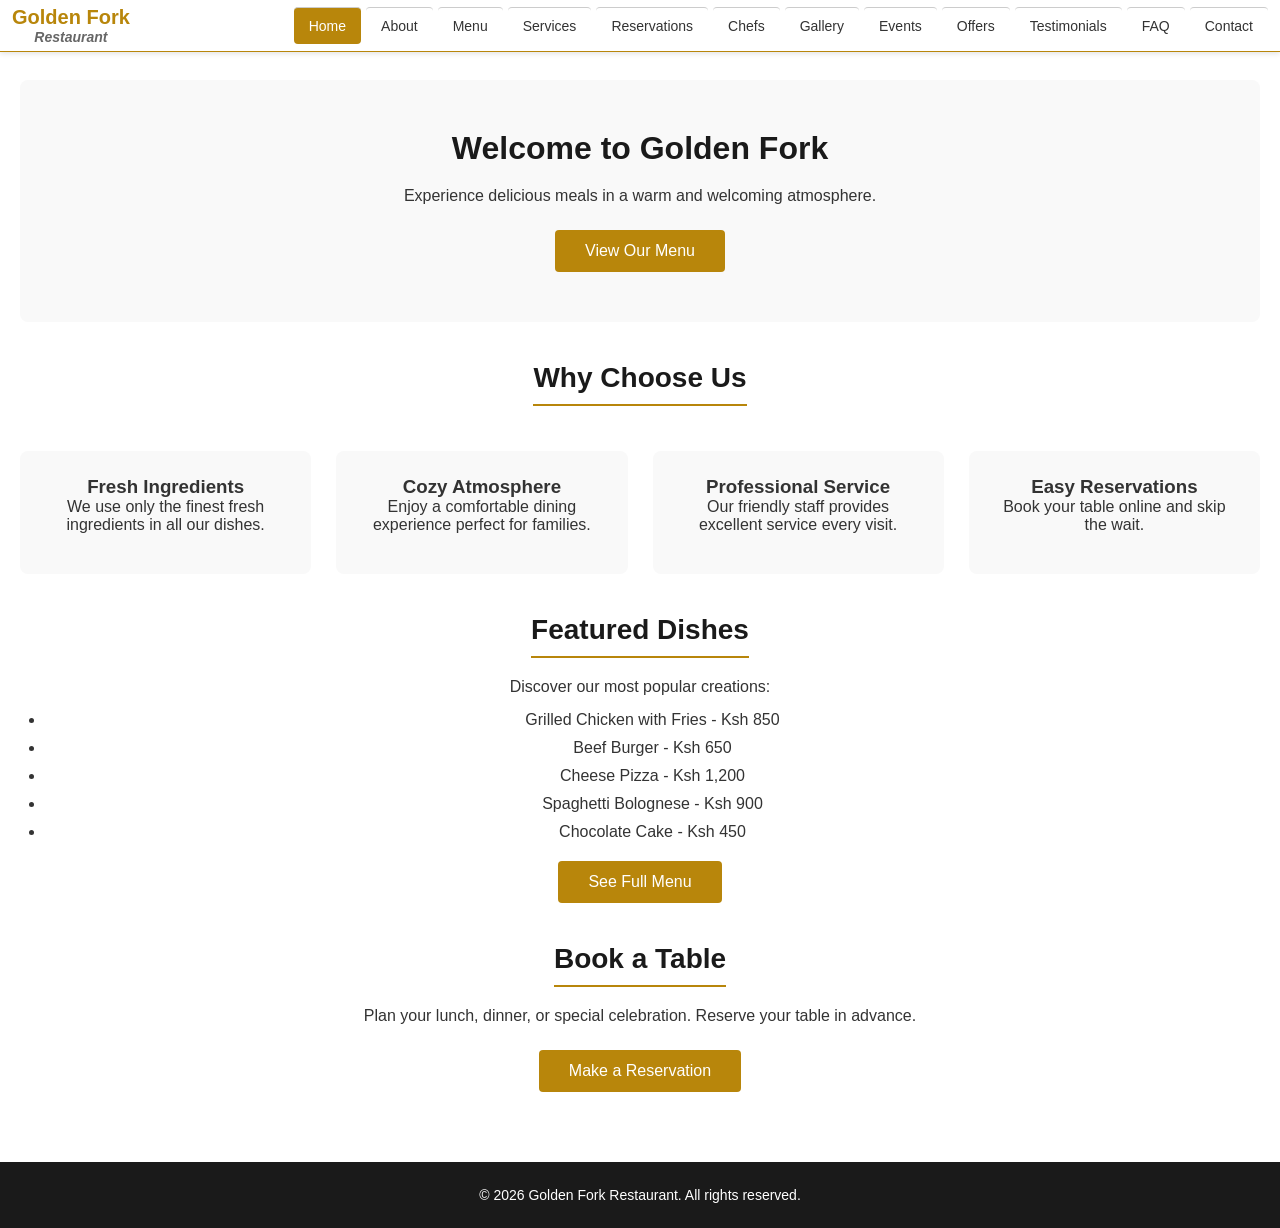
<file: index.html>
<!DOCTYPE html>
<html lang="en">
<head>
    <meta charset="UTF-8">
    <meta name="viewport" content="width=device-width, initial-scale=1.0">
    <link rel="stylesheet" href="css/style.css">
    <title>Golden Fork Restaurant | Home</title>
</head>
<body>
    <!-- Navigation -->
    <nav>
        <div class="nav-container">
            <div class="logo">
                Golden Fork
                <span>Restaurant</span>
            </div>
            <div class="menu-toggle" onclick="toggleMenu()">
                <span></span>
                <span></span>
                <span></span>
            </div>
            <ul class="nav-menu">
                <li><a href="index.html" class="active">Home</a></li>
                <li><a href="about.html">About</a></li>
                <li><a href="menu.html">Menu</a></li>
                <li><a href="services.html">Services</a></li>
                <li><a href="reservations.html">Reservations</a></li>
                <li><a href="chefs.html">Chefs</a></li>
                <li><a href="gallery.html">Gallery</a></li>
                <li><a href="events.html">Events</a></li>
                <li><a href="offers.html">Offers</a></li>
                <li><a href="testimonials.html">Testimonials</a></li>
                <li><a href="faq.html">FAQ</a></li>
                <li><a href="contact.html">Contact</a></li>
            </ul>
        </div>
    </nav>

    <main>
        <!-- Hero Section -->
        <section class="hero">
            <h2>Welcome to Golden Fork</h2>
            <p>Experience delicious meals in a warm and welcoming atmosphere.</p>
            <a href="menu.html" class="cta-button">View Our Menu</a>
        </section>

        <!-- Highlights Section -->
        <section>
            <h2>Why Choose Us</h2>
            <div class="highlights-grid">
                <div class="highlight-card">
                    <h3>Fresh Ingredients</h3>
                    <p>We use only the finest fresh ingredients in all our dishes.</p>
                </div>
                <div class="highlight-card">
                    <h3>Cozy Atmosphere</h3>
                    <p>Enjoy a comfortable dining experience perfect for families.</p>
                </div>
                <div class="highlight-card">
                    <h3>Professional Service</h3>
                    <p>Our friendly staff provides excellent service every visit.</p>
                </div>
                <div class="highlight-card">
                    <h3>Easy Reservations</h3>
                    <p>Book your table online and skip the wait.</p>
                </div>
            </div>
        </section>

        <!-- Featured Dishes -->
        <section>
            <h2>Featured Dishes</h2>
            <p>Discover our most popular creations:</p>
            <ul>
                <li>Grilled Chicken with Fries - Ksh 850</li>
                <li>Beef Burger - Ksh 650</li>
                <li>Cheese Pizza - Ksh 1,200</li>
                <li>Spaghetti Bolognese - Ksh 900</li>
                <li>Chocolate Cake - Ksh 450</li>
            </ul>
            <a href="menu.html" class="cta-button">See Full Menu</a>
        </section>

        <!-- Reservations CTA -->
        <section>
            <h2>Book a Table</h2>
            <p>Plan your lunch, dinner, or special celebration. Reserve your table in advance.</p>
            <a href="reservations.html" class="cta-button">Make a Reservation</a>
        </section>
    </main>

    <footer>
        <p>&copy; 2026 Golden Fork Restaurant. All rights reserved.</p>
    </footer>

    <script>
        function toggleMenu() {
            document.querySelector('.nav-menu').classList.toggle('active');
        }
    </script>
</body>
</html>
</file>
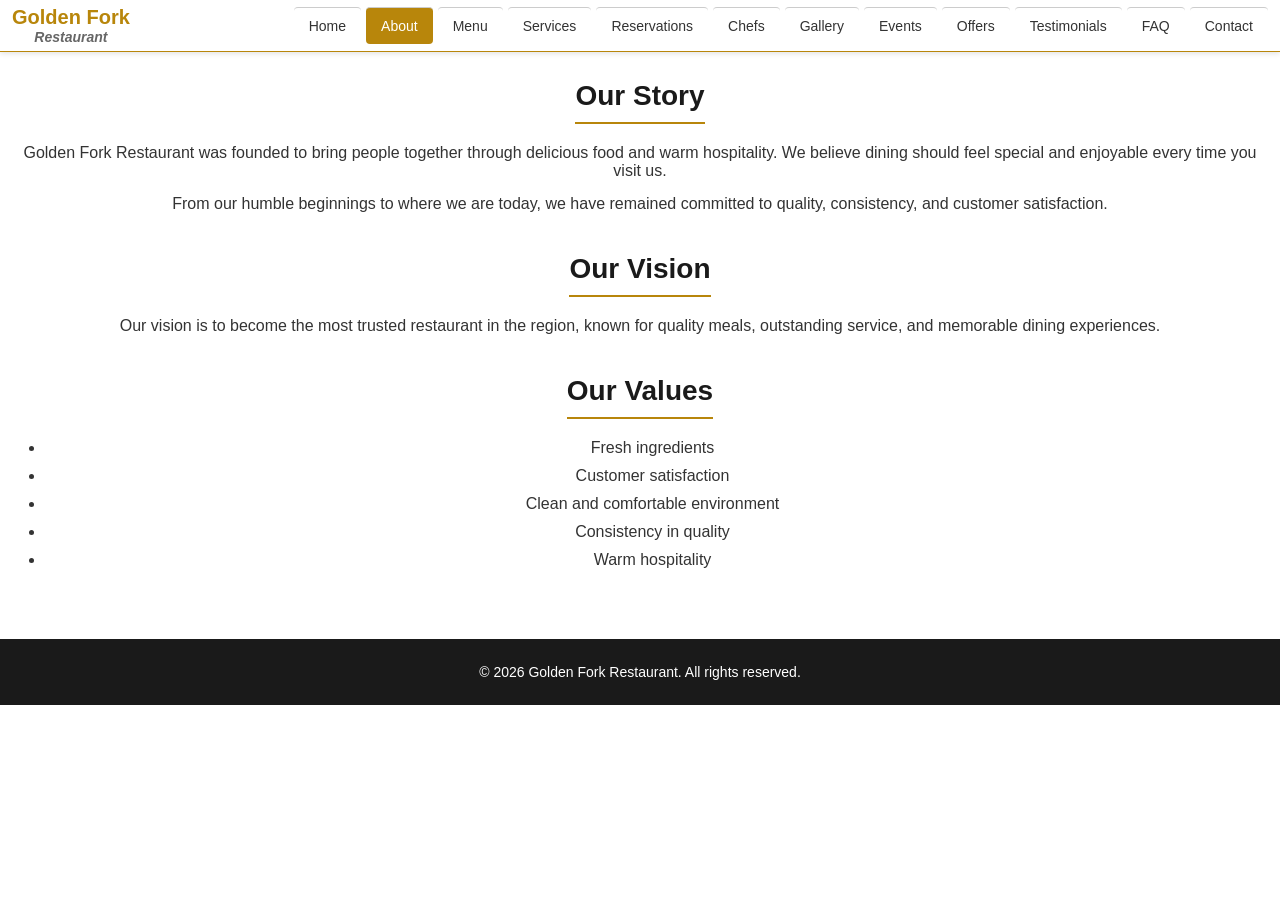
<file: about.html>
<!DOCTYPE html>
<html lang="en">
<head>
    <meta charset="UTF-8">
    <meta name="viewport" content="width=device-width, initial-scale=1.0">
    <link rel="stylesheet" href="css/style.css">
    <title>Golden Fork Restaurant | About</title>
</head>
<body>
    <!-- Navigation -->
    <nav>
        <div class="nav-container">
            <div class="logo">
                Golden Fork
                <span>Restaurant</span>
            </div>
            <div class="menu-toggle" onclick="toggleMenu()">
                <span></span>
                <span></span>
                <span></span>
            </div>
            <ul class="nav-menu">
                <li><a href="index.html">Home</a></li>
                <li><a href="about.html" class="active">About</a></li>
                <li><a href="menu.html">Menu</a></li>
                <li><a href="services.html">Services</a></li>
                <li><a href="reservations.html">Reservations</a></li>
                <li><a href="chefs.html">Chefs</a></li>
                <li><a href="gallery.html">Gallery</a></li>
                <li><a href="events.html">Events</a></li>
                <li><a href="offers.html">Offers</a></li>
                <li><a href="testimonials.html">Testimonials</a></li>
                <li><a href="faq.html">FAQ</a></li>
                <li><a href="contact.html">Contact</a></li>
            </ul>
        </div>
    </nav>

    <main>
        <section>
            <h2>Our Story</h2>
            <p>Golden Fork Restaurant was founded to bring people together through delicious food and warm hospitality. We believe dining should feel special and enjoyable every time you visit us.</p>
            <p>From our humble beginnings to where we are today, we have remained committed to quality, consistency, and customer satisfaction.</p>
        </section>

        <section>
            <h2>Our Vision</h2>
            <p>Our vision is to become the most trusted restaurant in the region, known for quality meals, outstanding service, and memorable dining experiences.</p>
        </section>

        <section>
            <h2>Our Values</h2>
            <ul>
                <li>Fresh ingredients</li>
                <li>Customer satisfaction</li>
                <li>Clean and comfortable environment</li>
                <li>Consistency in quality</li>
                <li>Warm hospitality</li>
            </ul>
        </section>
    </main>

    <footer>
        <p>&copy; 2026 Golden Fork Restaurant. All rights reserved.</p>
    </footer>

    <script>
        function toggleMenu() {
            document.querySelector('.nav-menu').classList.toggle('active');
        }
    </script>
</body>
</html>
</file>
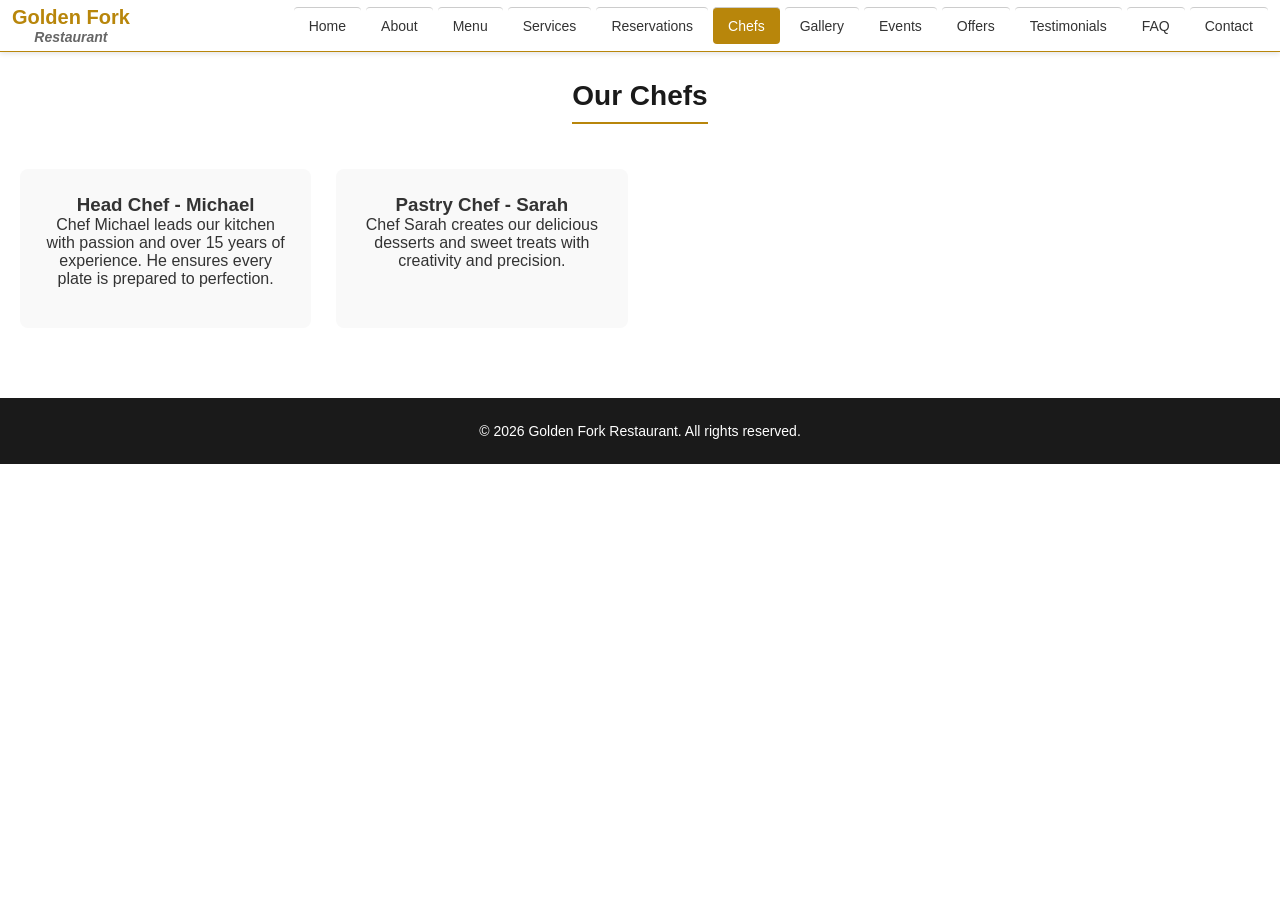
<file: chefs.html>
<!DOCTYPE html>
<html lang="en">
<head>
    <meta charset="UTF-8">
    <meta name="viewport" content="width=device-width, initial-scale=1.0">
    <link rel="stylesheet" href="css/style.css">
    <title>Golden Fork Restaurant | Chefs</title>
</head>
<body>
    <!-- Navigation -->
    <nav>
        <div class="nav-container">
            <div class="logo">
                Golden Fork
                <span>Restaurant</span>
            </div>
            <div class="menu-toggle" onclick="toggleMenu()">
                <span></span>
                <span></span>
                <span></span>
            </div>
            <ul class="nav-menu">
                <li><a href="index.html">Home</a></li>
                <li><a href="about.html">About</a></li>
                <li><a href="menu.html">Menu</a></li>
                <li><a href="services.html">Services</a></li>
                <li><a href="reservations.html">Reservations</a></li>
                <li><a href="chefs.html" class="active">Chefs</a></li>
                <li><a href="gallery.html">Gallery</a></li>
                <li><a href="events.html">Events</a></li>
                <li><a href="offers.html">Offers</a></li>
                <li><a href="testimonials.html">Testimonials</a></li>
                <li><a href="faq.html">FAQ</a></li>
                <li><a href="contact.html">Contact</a></li>
            </ul>
        </div>
    </nav>

    <main>
        <section>
            <h2>Our Chefs</h2>
            <div class="chef-grid">
                <div class="chef-card">
                    <h3>Head Chef - Michael</h3>
                    <p>Chef Michael leads our kitchen with passion and over 15 years of experience. He ensures every plate is prepared to perfection.</p>
                </div>
                <div class="chef-card">
                    <h3>Pastry Chef - Sarah</h3>
                    <p>Chef Sarah creates our delicious desserts and sweet treats with creativity and precision.</p>
                </div>
            </div>
        </section>
    </main>

    <footer>
        <p>&copy; 2026 Golden Fork Restaurant. All rights reserved.</p>
    </footer>

    <script>
        function toggleMenu() {
            document.querySelector('.nav-menu').classList.toggle('active');
        }
    </script>
</body>
</html>
</file>
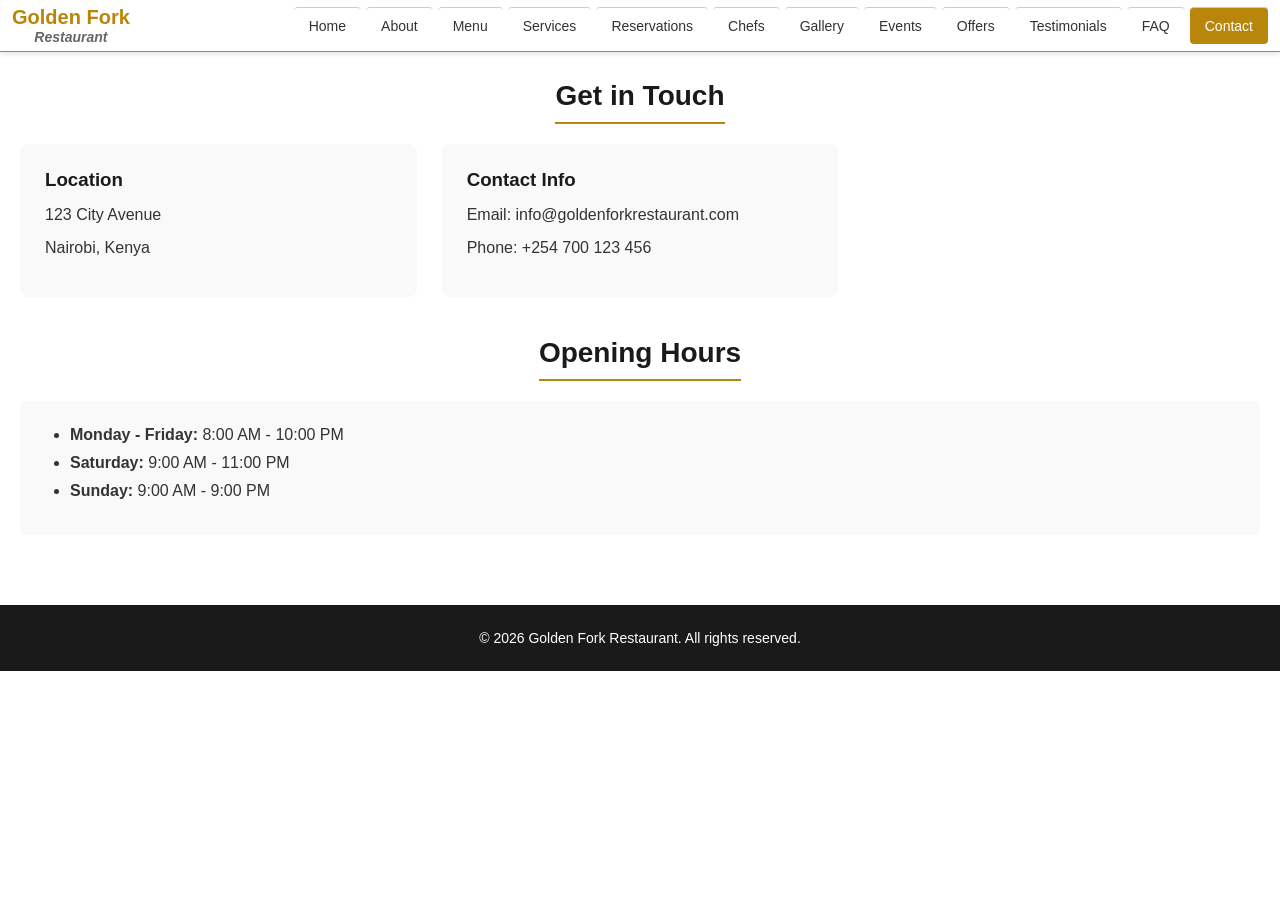
<file: contact.html>
<!DOCTYPE html>
<html lang="en">
<head>
    <meta charset="UTF-8">
    <meta name="viewport" content="width=device-width, initial-scale=1.0">
    <link rel="stylesheet" href="css/style.css">
    <title>Golden Fork Restaurant | Contact</title>
</head>
<body>
    <!-- Navigation -->
    <nav>
        <div class="nav-container">
            <div class="logo">
                Golden Fork
                <span>Restaurant</span>
            </div>
            <div class="menu-toggle" onclick="toggleMenu()">
                <span></span>
                <span></span>
                <span></span>
            </div>
            <ul class="nav-menu">
                <li><a href="index.html">Home</a></li>
                <li><a href="about.html">About</a></li>
                <li><a href="menu.html">Menu</a></li>
                <li><a href="services.html">Services</a></li>
                <li><a href="reservations.html">Reservations</a></li>
                <li><a href="chefs.html">Chefs</a></li>
                <li><a href="gallery.html">Gallery</a></li>
                <li><a href="events.html">Events</a></li>
                <li><a href="offers.html">Offers</a></li>
                <li><a href="testimonials.html">Testimonials</a></li>
                <li><a href="faq.html">FAQ</a></li>
                <li><a href="contact.html" class="active">Contact</a></li>
            </ul>
        </div>
    </nav>

    <main>
        <section>
            <h2>Get in Touch</h2>
            <div class="contact-grid">
                <div class="contact-card">
                    <h3>Location</h3>
                    <p>123 City Avenue</p>
                    <p>Nairobi, Kenya</p>
                </div>
                <div class="contact-card">
                    <h3>Contact Info</h3>
                    <p>Email: info@goldenforkrestaurant.com</p>
                    <p>Phone: +254 700 123 456</p>
                </div>
            </div>
        </section>

        <section>
            <h2>Opening Hours</h2>
            <div class="contact-card">
                <ul>
                    <li><strong>Monday - Friday:</strong> 8:00 AM - 10:00 PM</li>
                    <li><strong>Saturday:</strong> 9:00 AM - 11:00 PM</li>
                    <li><strong>Sunday:</strong> 9:00 AM - 9:00 PM</li>
                </ul>
            </div>
        </section>
    </main>

    <footer>
        <p>&copy; 2026 Golden Fork Restaurant. All rights reserved.</p>
    </footer>

    <script>
        function toggleMenu() {
            document.querySelector('.nav-menu').classList.toggle('active');
        }
    </script>
</body>
</html>
</file>
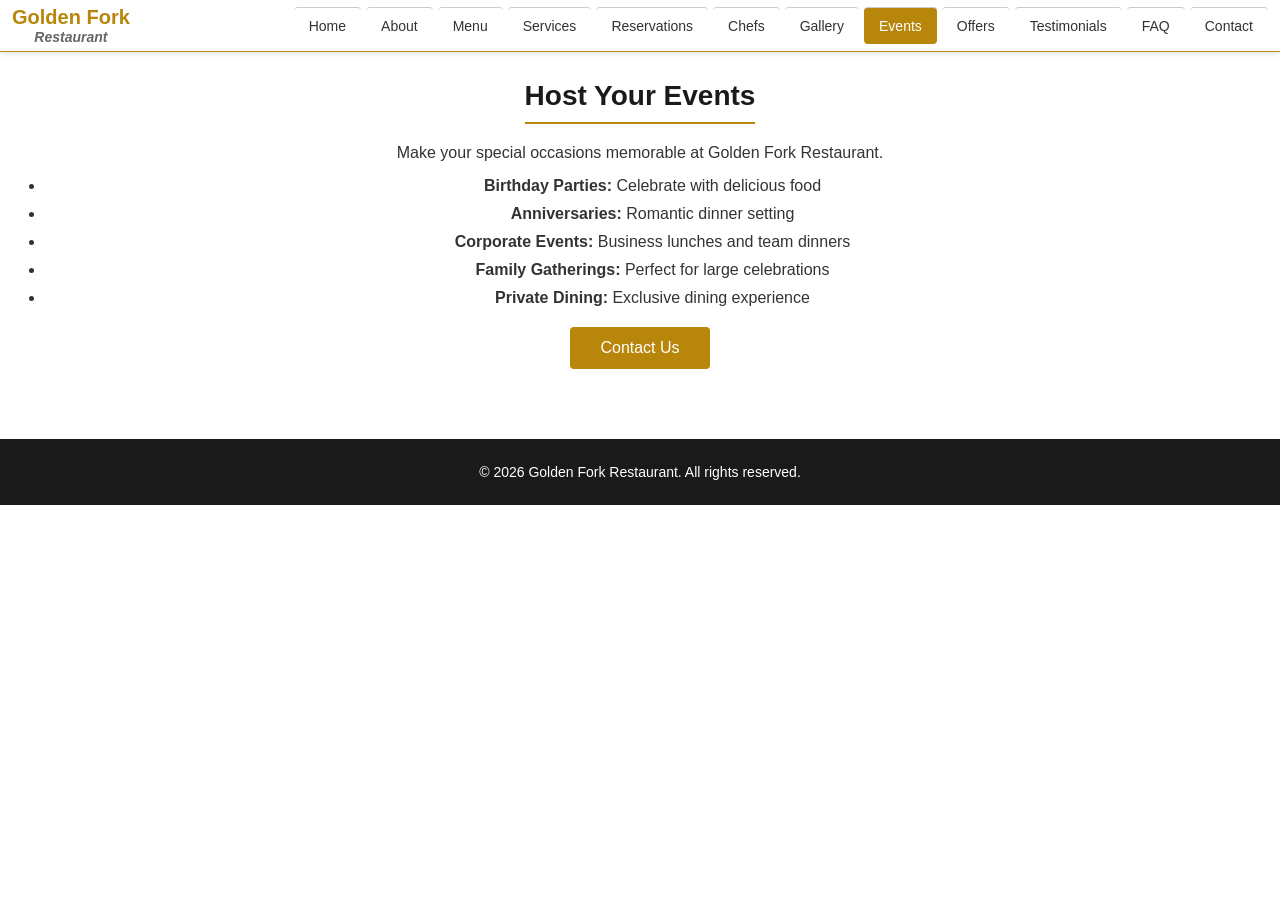
<file: events.html>
<!DOCTYPE html>
<html lang="en">
<head>
    <meta charset="UTF-8">
    <meta name="viewport" content="width=device-width, initial-scale=1.0">
    <link rel="stylesheet" href="css/style.css">
    <title>Golden Fork Restaurant | Events</title>
</head>
<body>
    <!-- Navigation -->
    <nav>
        <div class="nav-container">
            <div class="logo">
                Golden Fork
                <span>Restaurant</span>
            </div>
            <div class="menu-toggle" onclick="toggleMenu()">
                <span></span>
                <span></span>
                <span></span>
            </div>
            <ul class="nav-menu">
                <li><a href="index.html">Home</a></li>
                <li><a href="about.html">About</a></li>
                <li><a href="menu.html">Menu</a></li>
                <li><a href="services.html">Services</a></li>
                <li><a href="reservations.html">Reservations</a></li>
                <li><a href="chefs.html">Chefs</a></li>
                <li><a href="gallery.html">Gallery</a></li>
                <li><a href="events.html" class="active">Events</a></li>
                <li><a href="offers.html">Offers</a></li>
                <li><a href="testimonials.html">Testimonials</a></li>
                <li><a href="faq.html">FAQ</a></li>
                <li><a href="contact.html">Contact</a></li>
            </ul>
        </div>
    </nav>

    <main>
        <section>
            <h2>Host Your Events</h2>
            <p>Make your special occasions memorable at Golden Fork Restaurant.</p>
            <ul>
                <li><strong>Birthday Parties:</strong> Celebrate with delicious food</li>
                <li><strong>Anniversaries:</strong> Romantic dinner setting</li>
                <li><strong>Corporate Events:</strong> Business lunches and team dinners</li>
                <li><strong>Family Gatherings:</strong> Perfect for large celebrations</li>
                <li><strong>Private Dining:</strong> Exclusive dining experience</li>
            </ul>
            <a href="contact.html" class="cta-button">Contact Us</a>
        </section>
    </main>

    <footer>
        <p>&copy; 2026 Golden Fork Restaurant. All rights reserved.</p>
    </footer>

    <script>
        function toggleMenu() {
            document.querySelector('.nav-menu').classList.toggle('active');
        }
    </script>
</body>
</html>
</file>
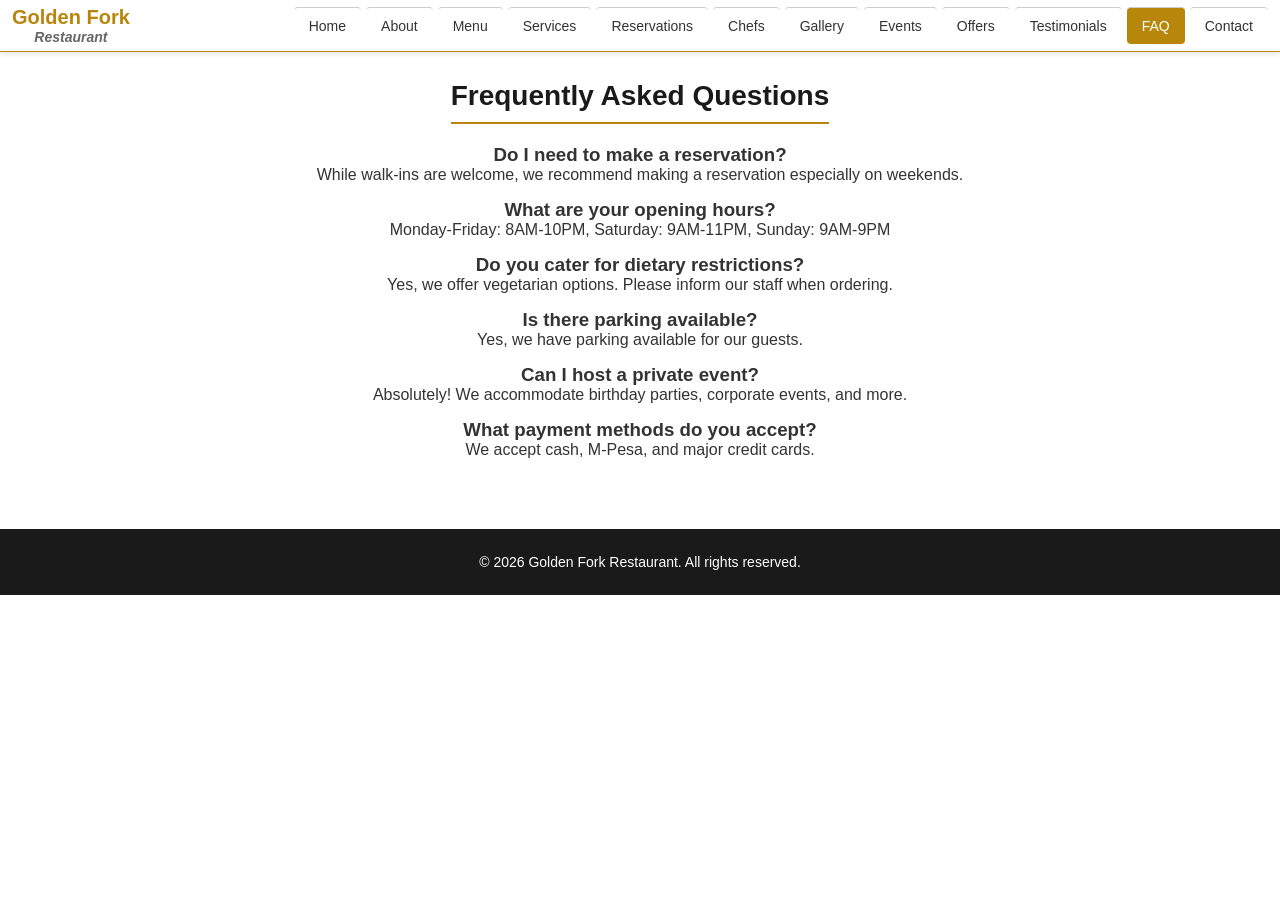
<file: faq.html>
<!DOCTYPE html>
<html lang="en">
<head>
    <meta charset="UTF-8">
    <meta name="viewport" content="width=device-width, initial-scale=1.0">
    <link rel="stylesheet" href="css/style.css">
    <title>Golden Fork Restaurant | FAQ</title>
</head>
<body>
    <!-- Navigation -->
    <nav>
        <div class="nav-container">
            <div class="logo">
                Golden Fork
                <span>Restaurant</span>
            </div>
            <div class="menu-toggle" onclick="toggleMenu()">
                <span></span>
                <span></span>
                <span></span>
            </div>
            <ul class="nav-menu">
                <li><a href="index.html">Home</a></li>
                <li><a href="about.html">About</a></li>
                <li><a href="menu.html">Menu</a></li>
                <li><a href="services.html">Services</a></li>
                <li><a href="reservations.html">Reservations</a></li>
                <li><a href="chefs.html">Chefs</a></li>
                <li><a href="gallery.html">Gallery</a></li>
                <li><a href="events.html">Events</a></li>
                <li><a href="offers.html">Offers</a></li>
                <li><a href="testimonials.html">Testimonials</a></li>
                <li><a href="faq.html" class="active">FAQ</a></li>
                <li><a href="contact.html">Contact</a></li>
            </ul>
        </div>
    </nav>

    <main>
        <section>
            <h2>Frequently Asked Questions</h2>
            
            <h3>Do I need to make a reservation?</h3>
            <p>While walk-ins are welcome, we recommend making a reservation especially on weekends.</p>
            
            <h3>What are your opening hours?</h3>
            <p>Monday-Friday: 8AM-10PM, Saturday: 9AM-11PM, Sunday: 9AM-9PM</p>
            
            <h3>Do you cater for dietary restrictions?</h3>
            <p>Yes, we offer vegetarian options. Please inform our staff when ordering.</p>
            
            <h3>Is there parking available?</h3>
            <p>Yes, we have parking available for our guests.</p>
            
            <h3>Can I host a private event?</h3>
            <p>Absolutely! We accommodate birthday parties, corporate events, and more.</p>
            
            <h3>What payment methods do you accept?</h3>
            <p>We accept cash, M-Pesa, and major credit cards.</p>
        </section>
    </main>

    <footer>
        <p>&copy; 2026 Golden Fork Restaurant. All rights reserved.</p>
    </footer>

    <script>
        function toggleMenu() {
            document.querySelector('.nav-menu').classList.toggle('active');
        }
    </script>
</body>
</html>
</file>
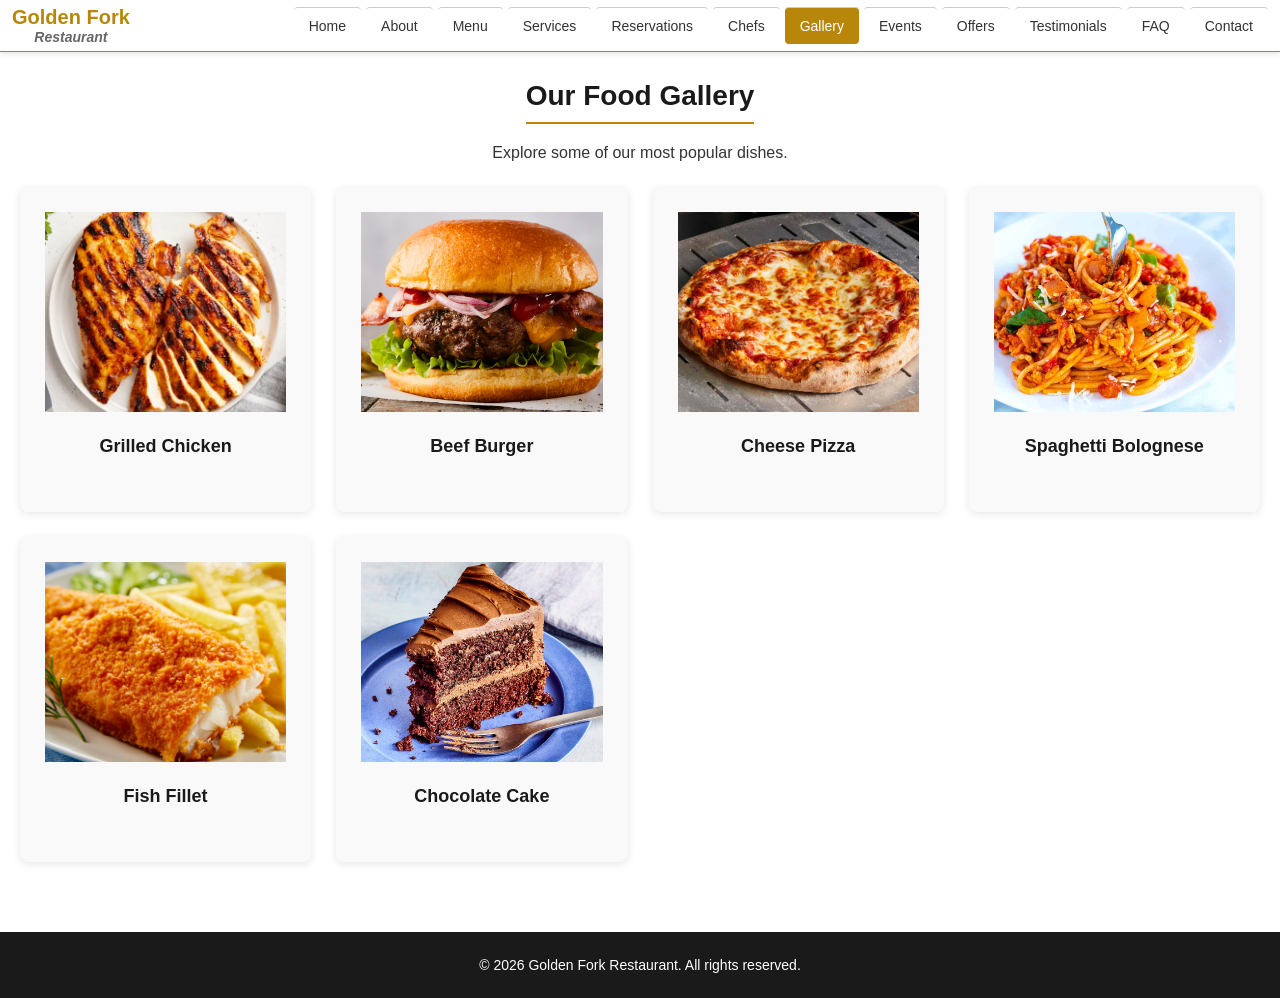
<file: gallery.html>
<!DOCTYPE html>
<html lang="en">
<head>
    <meta charset="UTF-8">
    <meta name="viewport" content="width=device-width, initial-scale=1.0">
    <link rel="stylesheet" href="css/style.css">
    <title>Golden Fork Restaurant | Gallery</title>
</head>
<body>
    <!-- Navigation -->
    <nav>
        <div class="nav-container">
            <div class="logo">
                Golden Fork
                <span>Restaurant</span>
            </div>
            <div class="menu-toggle" onclick="toggleMenu()">
                <span></span>
                <span></span>
                <span></span>
            </div>
            <ul class="nav-menu">
                <li><a href="index.html">Home</a></li>
                <li><a href="about.html">About</a></li>
                <li><a href="menu.html">Menu</a></li>
                <li><a href="services.html">Services</a></li>
                <li><a href="reservations.html">Reservations</a></li>
                <li><a href="chefs.html">Chefs</a></li>
                <li><a href="gallery.html" class="active">Gallery</a></li>
                <li><a href="events.html">Events</a></li>
                <li><a href="offers.html">Offers</a></li>
                <li><a href="testimonials.html">Testimonials</a></li>
                <li><a href="faq.html">FAQ</a></li>
                <li><a href="contact.html">Contact</a></li>
            </ul>
        </div>
    </nav>

    <main>
        <section>
            <h2>Our Food Gallery</h2>
            <p>Explore some of our most popular dishes.</p>
            <div class="menu-grid">
                <div class="menu-card">
                    <img src="public/menu/grilledchicken.jpg" alt="Grilled Chicken">
                    <div class="menu-card-content">
                        <h3>Grilled Chicken</h3>
                    </div>
                </div>
                <div class="menu-card">
                    <img src="public/menu/beefburger.jpg" alt="Beef Burger">
                    <div class="menu-card-content">
                        <h3>Beef Burger</h3>
                    </div>
                </div>
                <div class="menu-card">
                    <img src="public/menu/cheesepizza.jpg" alt="Cheese Pizza">
                    <div class="menu-card-content">
                        <h3>Cheese Pizza</h3>
                    </div>
                </div>
                <div class="menu-card">
                    <img src="public/menu/spaghetti.jpg" alt="Spaghetti">
                    <div class="menu-card-content">
                        <h3>Spaghetti Bolognese</h3>
                    </div>
                </div>
                <div class="menu-card">
                    <img src="public/menu/fishfillet.jpg" alt="Fish Fillet">
                    <div class="menu-card-content">
                        <h3>Fish Fillet</h3>
                    </div>
                </div>
                <div class="menu-card">
                    <img src="public/menu/chocolatecake.jpg" alt="Chocolate Cake">
                    <div class="menu-card-content">
                        <h3>Chocolate Cake</h3>
                    </div>
                </div>
            </div>
        </section>
    </main>

    <footer>
        <p>&copy; 2026 Golden Fork Restaurant. All rights reserved.</p>
    </footer>

    <script>
        function toggleMenu() {
            document.querySelector('.nav-menu').classList.toggle('active');
        }
    </script>
</body>
</html>
</file>
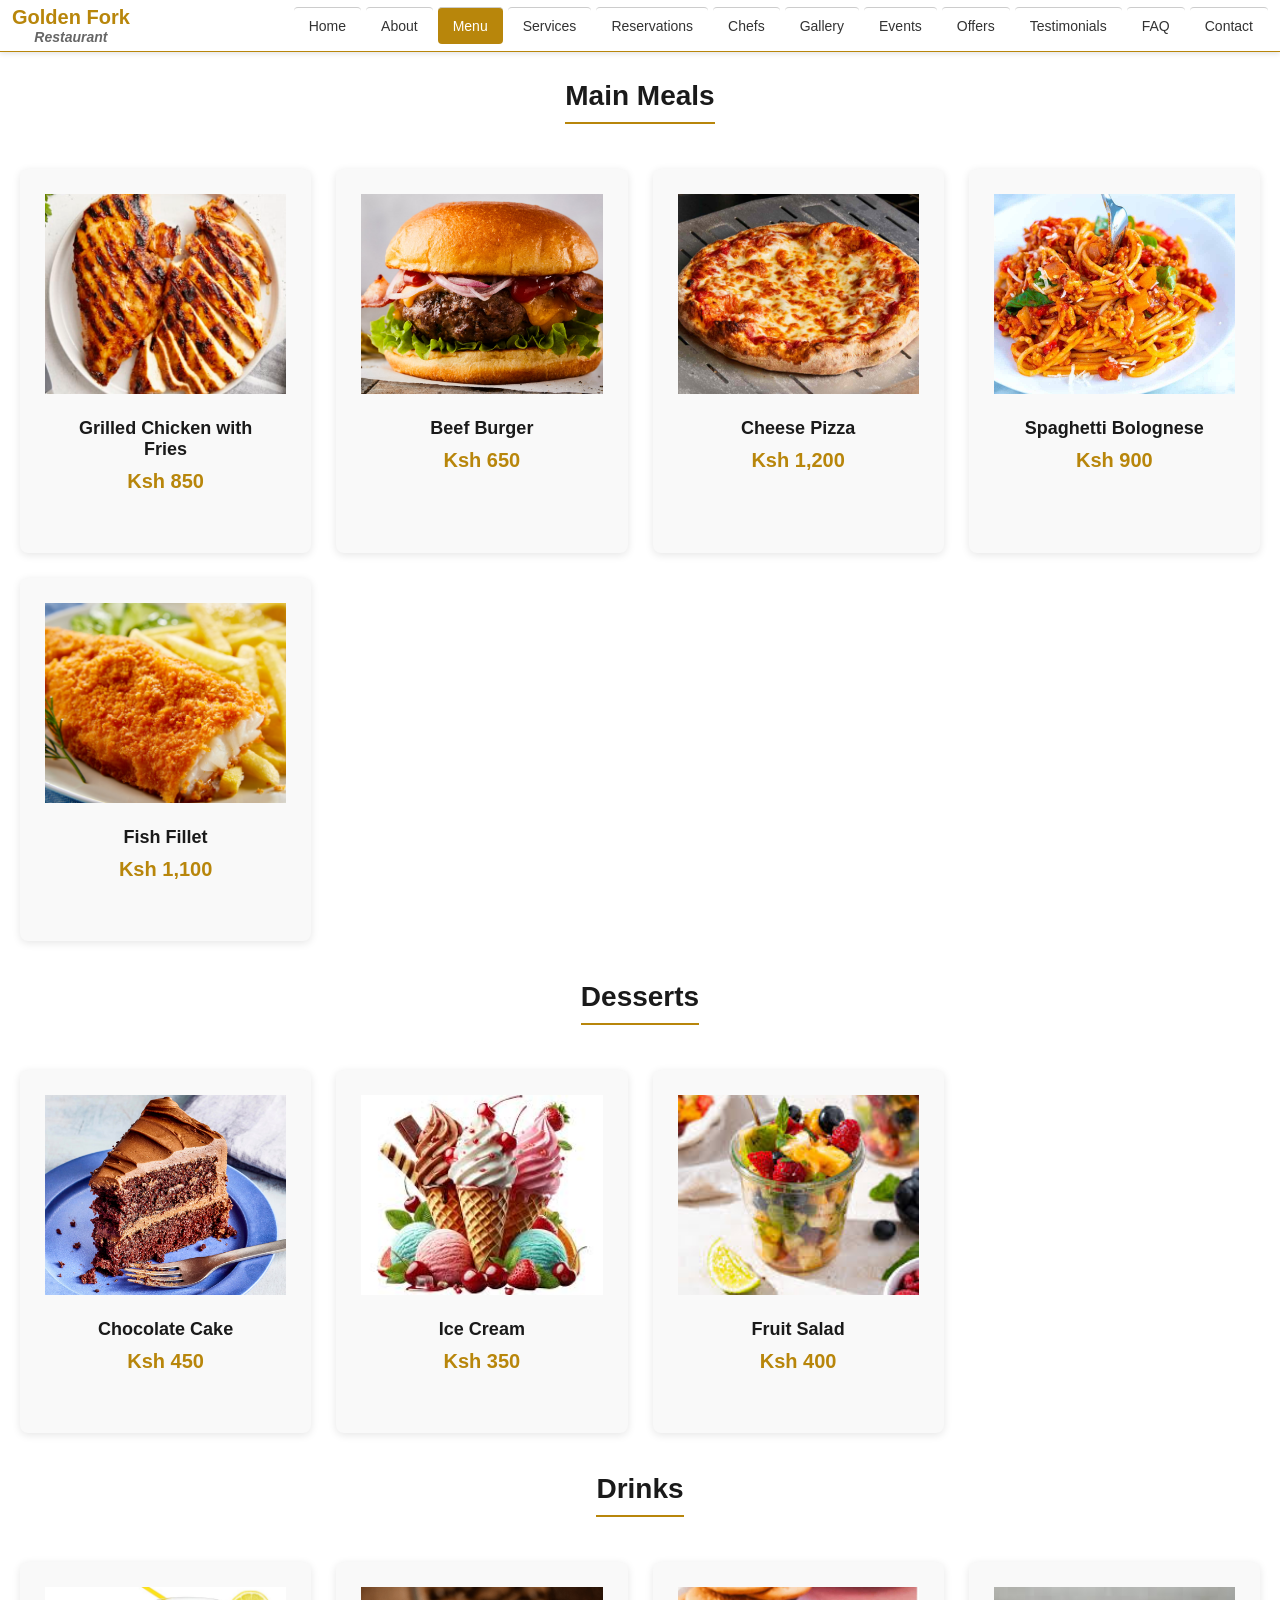
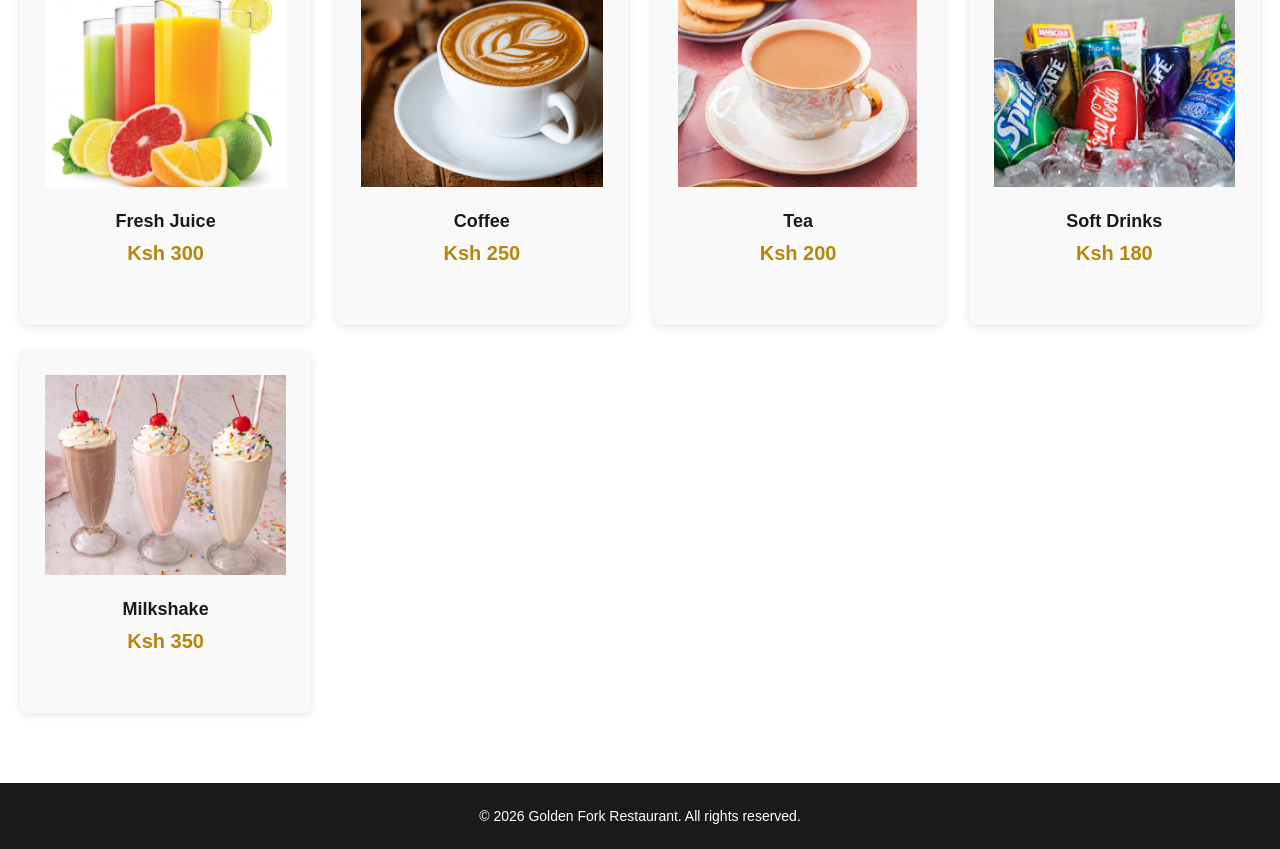
<file: menu.html>
<!DOCTYPE html>
<html lang="en">
<head>
    <meta charset="UTF-8">
    <meta name="viewport" content="width=device-width, initial-scale=1.0">
    <link rel="stylesheet" href="css/style.css">
    <title>Golden Fork Restaurant | Menu</title>
</head>
<body>
    <!-- Navigation -->
    <nav>
        <div class="nav-container">
            <div class="logo">
                Golden Fork
                <span>Restaurant</span>
            </div>
            <div class="menu-toggle" onclick="toggleMenu()">
                <span></span>
                <span></span>
                <span></span>
            </div>
            <ul class="nav-menu">
                <li><a href="index.html">Home</a></li>
                <li><a href="about.html">About</a></li>
                <li><a href="menu.html" class="active">Menu</a></li>
                <li><a href="services.html">Services</a></li>
                <li><a href="reservations.html">Reservations</a></li>
                <li><a href="chefs.html">Chefs</a></li>
                <li><a href="gallery.html">Gallery</a></li>
                <li><a href="events.html">Events</a></li>
                <li><a href="offers.html">Offers</a></li>
                <li><a href="testimonials.html">Testimonials</a></li>
                <li><a href="faq.html">FAQ</a></li>
                <li><a href="contact.html">Contact</a></li>
            </ul>
        </div>
    </nav>

    <main>
        <section>
            <h2>Main Meals</h2>
            <div class="menu-grid">
                <div class="menu-card">
                    <img src="public/menu/grilledchicken.jpg" alt="Grilled Chicken">
                    <div class="menu-card-content">
                        <h3>Grilled Chicken with Fries</h3>
                        <p class="price">Ksh 850</p>
                    </div>
                </div>
                <div class="menu-card">
                    <img src="public/menu/beefburger.jpg" alt="Beef Burger">
                    <div class="menu-card-content">
                        <h3>Beef Burger</h3>
                        <p class="price">Ksh 650</p>
                    </div>
                </div>
                <div class="menu-card">
                    <img src="public/menu/cheesepizza.jpg" alt="Cheese Pizza">
                    <div class="menu-card-content">
                        <h3>Cheese Pizza</h3>
                        <p class="price">Ksh 1,200</p>
                    </div>
                </div>
                <div class="menu-card">
                    <img src="public/menu/spaghetti.jpg" alt="Spaghetti">
                    <div class="menu-card-content">
                        <h3>Spaghetti Bolognese</h3>
                        <p class="price">Ksh 900</p>
                    </div>
                </div>
                <div class="menu-card">
                    <img src="public/menu/fishfillet.jpg" alt="Fish Fillet">
                    <div class="menu-card-content">
                        <h3>Fish Fillet</h3>
                        <p class="price">Ksh 1,100</p>
                    </div>
                </div>
            </div>
        </section>

        <section>
            <h2>Desserts</h2>
            <div class="menu-grid">
                <div class="menu-card">
                    <img src="public/menu/chocolatecake.jpg" alt="Chocolate Cake">
                    <div class="menu-card-content">
                        <h3>Chocolate Cake</h3>
                        <p class="price">Ksh 450</p>
                    </div>
                </div>
                <div class="menu-card">
                    <img src="public/menu/icecream.jpg" alt="Ice Cream">
                    <div class="menu-card-content">
                        <h3>Ice Cream</h3>
                        <p class="price">Ksh 350</p>
                    </div>
                </div>
                <div class="menu-card">
                    <img src="public/menu/fruitsalad.jpg" alt="Fruit Salad">
                    <div class="menu-card-content">
                        <h3>Fruit Salad</h3>
                        <p class="price">Ksh 400</p>
                    </div>
                </div>
            </div>
        </section>

        <section>
            <h2>Drinks</h2>
            <div class="menu-grid">
                <div class="menu-card">
                    <img src="public/menu/freshjuice.jpg" alt="Fresh Juice">
                    <div class="menu-card-content">
                        <h3>Fresh Juice</h3>
                        <p class="price">Ksh 300</p>
                    </div>
                </div>
                <div class="menu-card">
                    <img src="public/menu/coffee.png" alt="Coffee">
                    <div class="menu-card-content">
                        <h3>Coffee</h3>
                        <p class="price">Ksh 250</p>
                    </div>
                </div>
                <div class="menu-card">
                    <img src="public/menu/tea.jpg" alt="Tea">
                    <div class="menu-card-content">
                        <h3>Tea</h3>
                        <p class="price">Ksh 200</p>
                    </div>
                </div>
                <div class="menu-card">
                    <img src="public/menu/softdrink.jpg" alt="Soft Drinks">
                    <div class="menu-card-content">
                        <h3>Soft Drinks</h3>
                        <p class="price">Ksh 180</p>
                    </div>
                </div>
                <div class="menu-card">
                    <img src="public/menu/milkshake.jpg" alt="Milkshake">
                    <div class="menu-card-content">
                        <h3>Milkshake</h3>
                        <p class="price">Ksh 350</p>
                    </div>
                </div>
            </div>
        </section>
    </main>

    <footer>
        <p>&copy; 2026 Golden Fork Restaurant. All rights reserved.</p>
    </footer>

    <script>
        function toggleMenu() {
            document.querySelector('.nav-menu').classList.toggle('active');
        }
    </script>
</body>
</html>
</file>
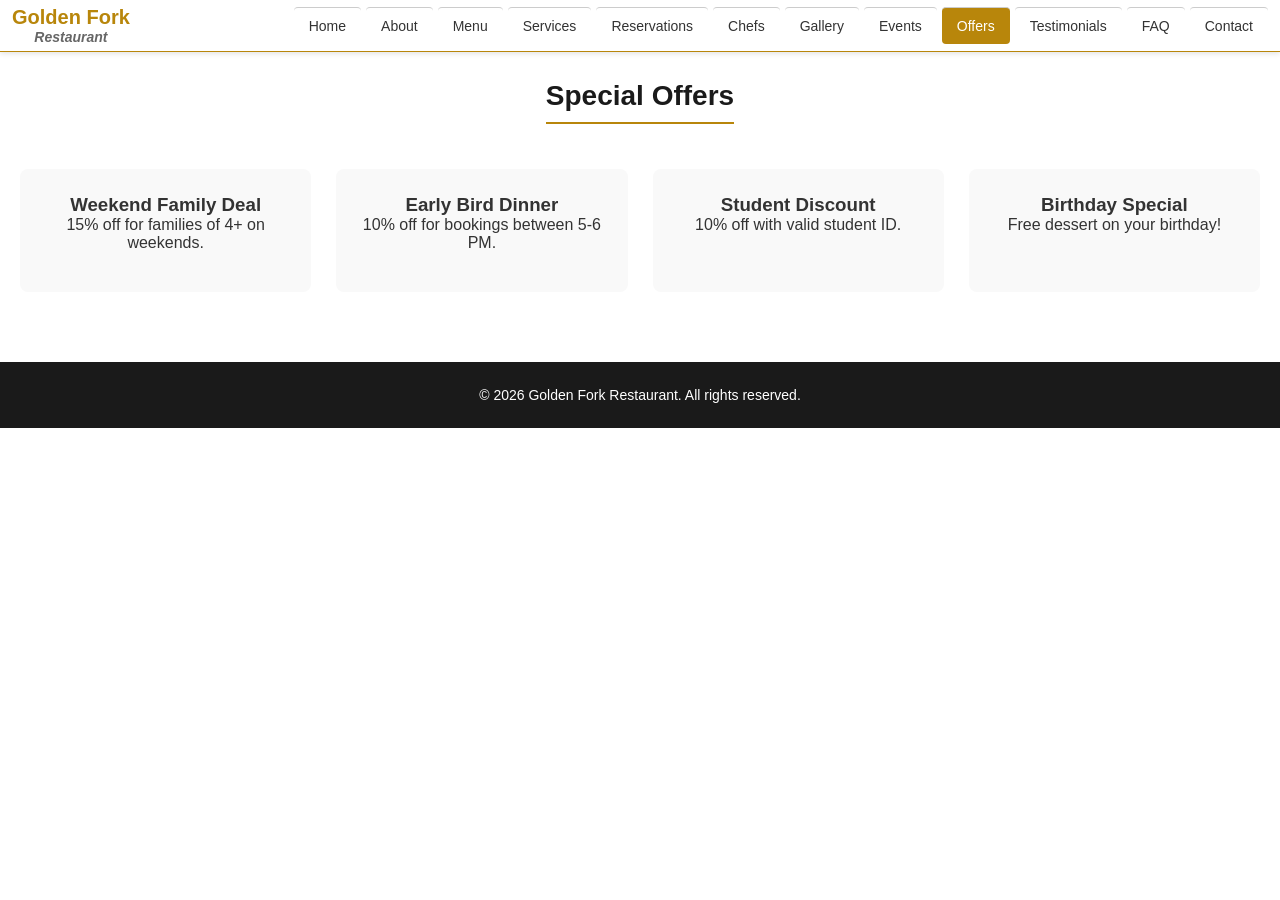
<file: offers.html>
<!DOCTYPE html>
<html lang="en">
<head>
    <meta charset="UTF-8">
    <meta name="viewport" content="width=device-width, initial-scale=1.0">
    <link rel="stylesheet" href="css/style.css">
    <title>Golden Fork Restaurant | Offers</title>
</head>
<body>
    <!-- Navigation -->
    <nav>
        <div class="nav-container">
            <div class="logo">
                Golden Fork
                <span>Restaurant</span>
            </div>
            <div class="menu-toggle" onclick="toggleMenu()">
                <span></span>
                <span></span>
                <span></span>
            </div>
            <ul class="nav-menu">
                <li><a href="index.html">Home</a></li>
                <li><a href="about.html">About</a></li>
                <li><a href="menu.html">Menu</a></li>
                <li><a href="services.html">Services</a></li>
                <li><a href="reservations.html">Reservations</a></li>
                <li><a href="chefs.html">Chefs</a></li>
                <li><a href="gallery.html">Gallery</a></li>
                <li><a href="events.html">Events</a></li>
                <li><a href="offers.html" class="active">Offers</a></li>
                <li><a href="testimonials.html">Testimonials</a></li>
                <li><a href="faq.html">FAQ</a></li>
                <li><a href="contact.html">Contact</a></li>
            </ul>
        </div>
    </nav>

    <main>
        <section>
            <h2>Special Offers</h2>
            <div class="highlights-grid">
                <div class="highlight-card">
                    <h3>Weekend Family Deal</h3>
                    <p>15% off for families of 4+ on weekends.</p>
                </div>
                <div class="highlight-card">
                    <h3>Early Bird Dinner</h3>
                    <p>10% off for bookings between 5-6 PM.</p>
                </div>
                <div class="highlight-card">
                    <h3>Student Discount</h3>
                    <p>10% off with valid student ID.</p>
                </div>
                <div class="highlight-card">
                    <h3>Birthday Special</h3>
                    <p>Free dessert on your birthday!</p>
                </div>
            </div>
        </section>
    </main>

    <footer>
        <p>&copy; 2026 Golden Fork Restaurant. All rights reserved.</p>
    </footer>

    <script>
        function toggleMenu() {
            document.querySelector('.nav-menu').classList.toggle('active');
        }
    </script>
</body>
</html>
</file>
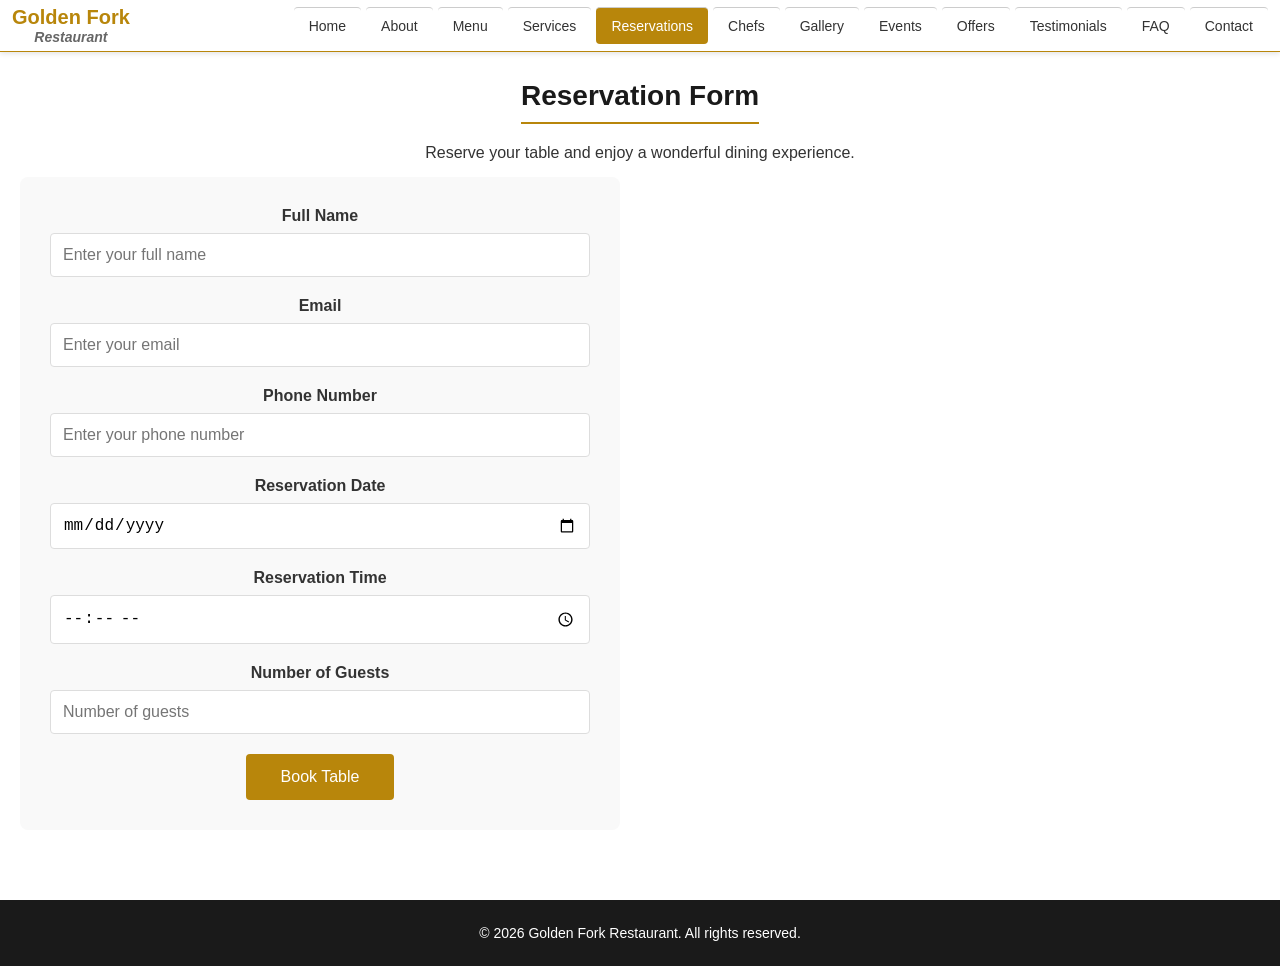
<file: reservations.html>
<!DOCTYPE html>
<html lang="en">
<head>
    <meta charset="UTF-8">
    <meta name="viewport" content="width=device-width, initial-scale=1.0">
    <link rel="stylesheet" href="css/style.css">
    <title>Golden Fork Restaurant | Reservations</title>
</head>
<body>
    <!-- Navigation -->
    <nav>
        <div class="nav-container">
            <div class="logo">
                Golden Fork
                <span>Restaurant</span>
            </div>
            <div class="menu-toggle" onclick="toggleMenu()">
                <span></span>
                <span></span>
                <span></span>
            </div>
            <ul class="nav-menu">
                <li><a href="index.html">Home</a></li>
                <li><a href="about.html">About</a></li>
                <li><a href="menu.html">Menu</a></li>
                <li><a href="services.html">Services</a></li>
                <li><a href="reservations.html" class="active">Reservations</a></li>
                <li><a href="chefs.html">Chefs</a></li>
                <li><a href="gallery.html">Gallery</a></li>
                <li><a href="events.html">Events</a></li>
                <li><a href="offers.html">Offers</a></li>
                <li><a href="testimonials.html">Testimonials</a></li>
                <li><a href="faq.html">FAQ</a></li>
                <li><a href="contact.html">Contact</a></li>
            </ul>
        </div>
    </nav>

    <main>
        <section>
            <h2>Reservation Form</h2>
            <p>Reserve your table and enjoy a wonderful dining experience.</p>
            <form>
                <label>Full Name</label>
                <input type="text" placeholder="Enter your full name" required>

                <label>Email</label>
                <input type="email" placeholder="Enter your email" required>

                <label>Phone Number</label>
                <input type="tel" placeholder="Enter your phone number" required>

                <label>Reservation Date</label>
                <input type="date" required>

                <label>Reservation Time</label>
                <input type="time" required>

                <label>Number of Guests</label>
                <input type="number" min="1" max="20" placeholder="Number of guests" required>

                <button type="submit">Book Table</button>
            </form>
        </section>
    </main>

    <footer>
        <p>&copy; 2026 Golden Fork Restaurant. All rights reserved.</p>
    </footer>

    <script>
        function toggleMenu() {
            document.querySelector('.nav-menu').classList.toggle('active');
        }
    </script>
</body>
</html>
</file>
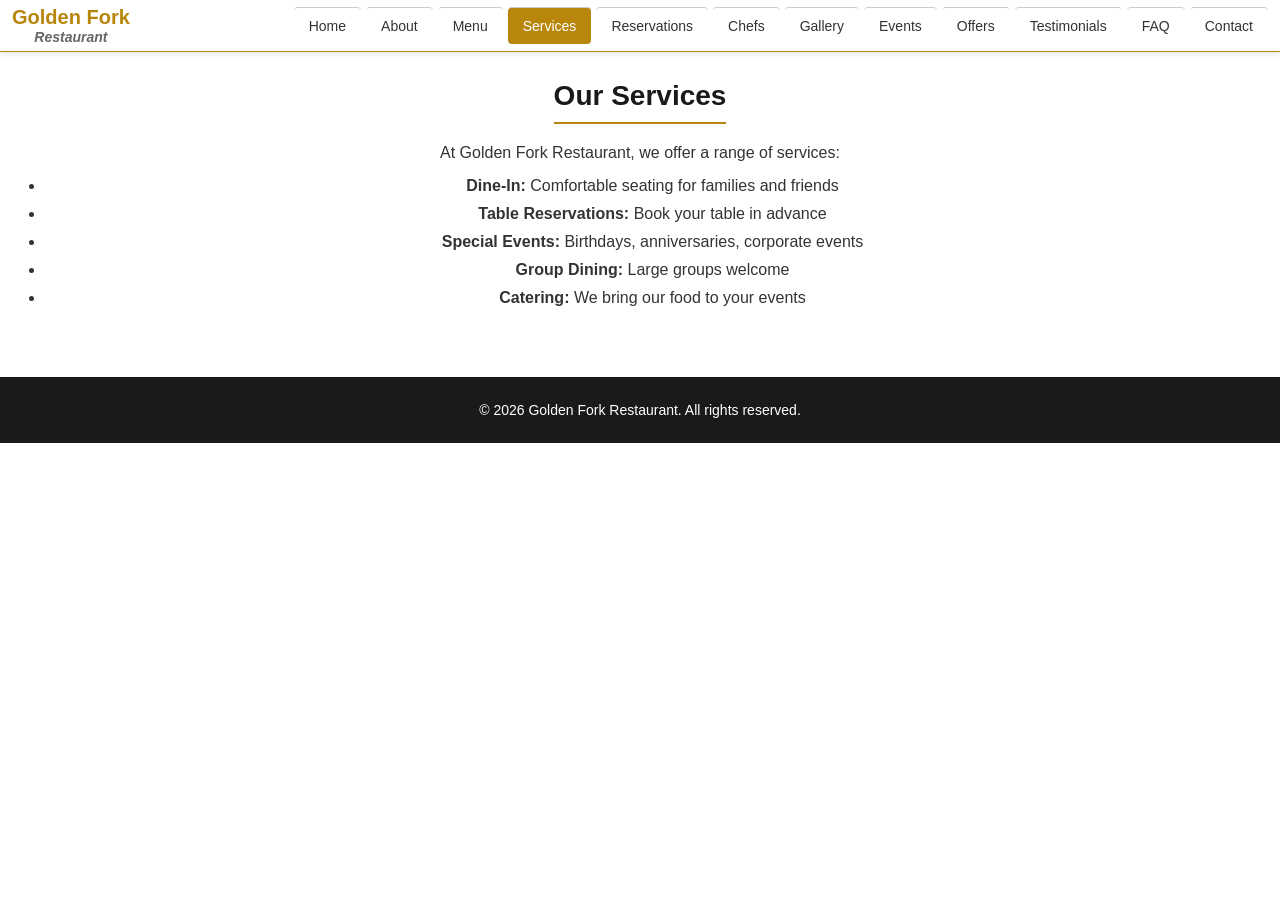
<file: services.html>
<!DOCTYPE html>
<html lang="en">
<head>
    <meta charset="UTF-8">
    <meta name="viewport" content="width=device-width, initial-scale=1.0">
    <link rel="stylesheet" href="css/style.css">
    <title>Golden Fork Restaurant | Services</title>
</head>
<body>
    <!-- Navigation -->
    <nav>
        <div class="nav-container">
            <div class="logo">
                Golden Fork
                <span>Restaurant</span>
            </div>
            <div class="menu-toggle" onclick="toggleMenu()">
                <span></span>
                <span></span>
                <span></span>
            </div>
            <ul class="nav-menu">
                <li><a href="index.html">Home</a></li>
                <li><a href="about.html">About</a></li>
                <li><a href="menu.html">Menu</a></li>
                <li><a href="services.html" class="active">Services</a></li>
                <li><a href="reservations.html">Reservations</a></li>
                <li><a href="chefs.html">Chefs</a></li>
                <li><a href="gallery.html">Gallery</a></li>
                <li><a href="events.html">Events</a></li>
                <li><a href="offers.html">Offers</a></li>
                <li><a href="testimonials.html">Testimonials</a></li>
                <li><a href="faq.html">FAQ</a></li>
                <li><a href="contact.html">Contact</a></li>
            </ul>
        </div>
    </nav>

    <main>
        <section>
            <h2>Our Services</h2>
            <p>At Golden Fork Restaurant, we offer a range of services:</p>
            <ul>
                <li><strong>Dine-In:</strong> Comfortable seating for families and friends</li>
                <li><strong>Table Reservations:</strong> Book your table in advance</li>
                <li><strong>Special Events:</strong> Birthdays, anniversaries, corporate events</li>
                <li><strong>Group Dining:</strong> Large groups welcome</li>
                <li><strong>Catering:</strong> We bring our food to your events</li>
            </ul>
        </section>
    </main>

    <footer>
        <p>&copy; 2026 Golden Fork Restaurant. All rights reserved.</p>
    </footer>

    <script>
        function toggleMenu() {
            document.querySelector('.nav-menu').classList.toggle('active');
        }
    </script>
</body>
</html>
</file>
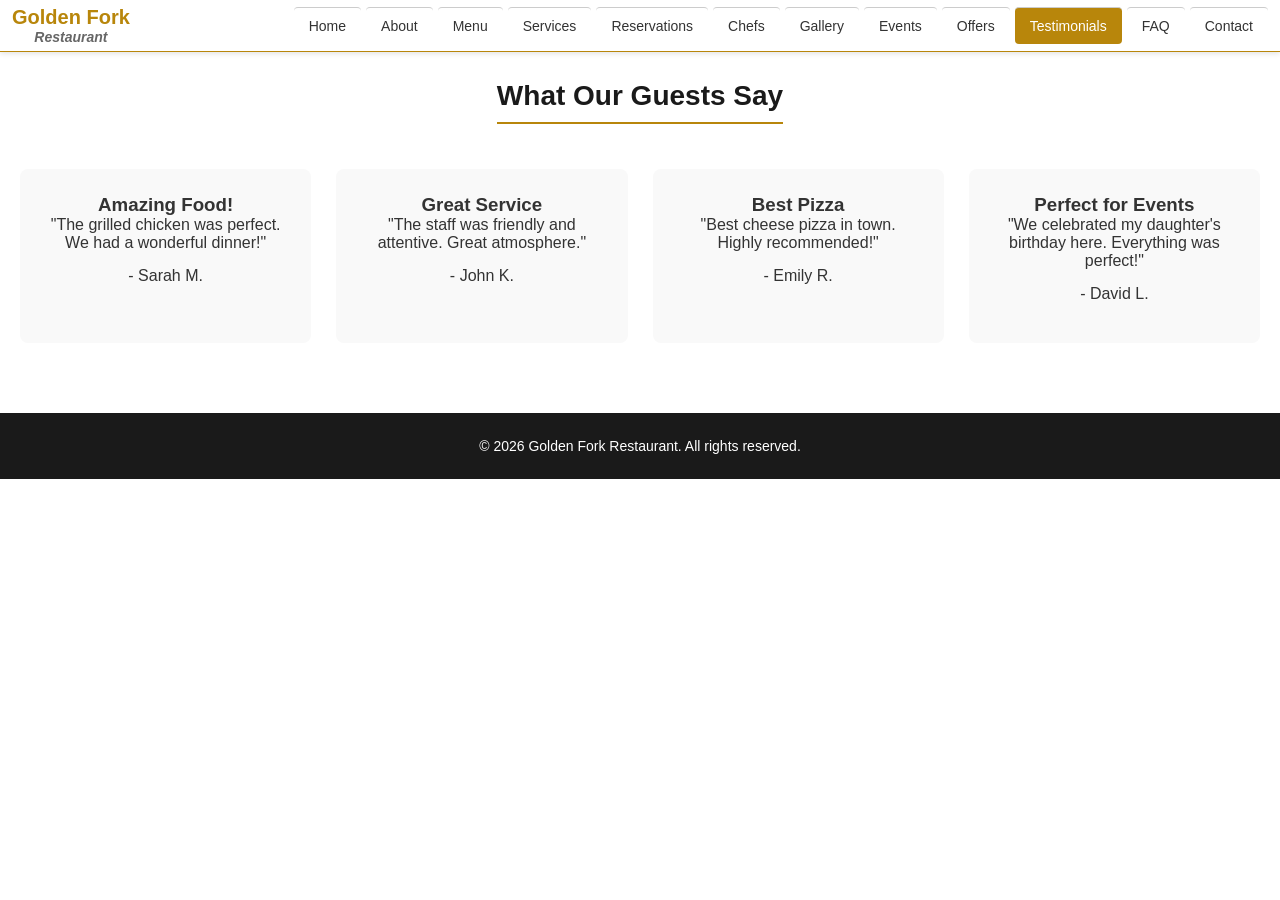
<file: testimonials.html>
<!DOCTYPE html>
<html lang="en">
<head>
    <meta charset="UTF-8">
    <meta name="viewport" content="width=device-width, initial-scale=1.0">
    <link rel="stylesheet" href="css/style.css">
    <title>Golden Fork Restaurant | Testimonials</title>
</head>
<body>
    <!-- Navigation -->
    <nav>
        <div class="nav-container">
            <div class="logo">
                Golden Fork
                <span>Restaurant</span>
            </div>
            <div class="menu-toggle" onclick="toggleMenu()">
                <span></span>
                <span></span>
                <span></span>
            </div>
            <ul class="nav-menu">
                <li><a href="index.html">Home</a></li>
                <li><a href="about.html">About</a></li>
                <li><a href="menu.html">Menu</a></li>
                <li><a href="services.html">Services</a></li>
                <li><a href="reservations.html">Reservations</a></li>
                <li><a href="chefs.html">Chefs</a></li>
                <li><a href="gallery.html">Gallery</a></li>
                <li><a href="events.html">Events</a></li>
                <li><a href="offers.html">Offers</a></li>
                <li><a href="testimonials.html" class="active">Testimonials</a></li>
                <li><a href="faq.html">FAQ</a></li>
                <li><a href="contact.html">Contact</a></li>
            </ul>
        </div>
    </nav>

    <main>
        <section>
            <h2>What Our Guests Say</h2>
            <div class="highlights-grid">
                <div class="highlight-card">
                    <h3>Amazing Food!</h3>
                    <p>"The grilled chicken was perfect. We had a wonderful dinner!"</p>
                    <p>- Sarah M.</p>
                </div>
                <div class="highlight-card">
                    <h3>Great Service</h3>
                    <p>"The staff was friendly and attentive. Great atmosphere."</p>
                    <p>- John K.</p>
                </div>
                <div class="highlight-card">
                    <h3>Best Pizza</h3>
                    <p>"Best cheese pizza in town. Highly recommended!"</p>
                    <p>- Emily R.</p>
                </div>
                <div class="highlight-card">
                    <h3>Perfect for Events</h3>
                    <p>"We celebrated my daughter's birthday here. Everything was perfect!"</p>
                    <p>- David L.</p>
                </div>
            </div>
        </section>
    </main>

    <footer>
        <p>&copy; 2026 Golden Fork Restaurant. All rights reserved.</p>
    </footer>

    <script>
        function toggleMenu() {
            document.querySelector('.nav-menu').classList.toggle('active');
        }
    </script>
</body>
</html>
</file>
<file: css/style.css>
/* Golden Fork Restaurant - Simple Design */
* {
    margin: 0;
    padding: 0;
    box-sizing: border-box;
}

body {
    font-family: Arial, sans-serif;
    color: #333;
    background-color: #fff;
    min-height: 100vh;
    display: flex;
    flex-direction: column;
    padding-top: 50px;
    text-align: center;
}

a {
    text-decoration: none;
    color: inherit;
}

ul {
    list-style: none;
}

img {
    max-width: 100%;
    height: auto;
}

nav {
    background-color: #fff;
    border-bottom: 1px solid #B8860B;
    box-shadow: 0 2px 5px rgba(0,0,0,0.1);
    position: fixed;
    width: 100%;
    top: 0;
    z-index: 1000;
}

.nav-container {
    width: 100%;
    margin: 0 auto;
    padding: 6px 12px;
    display: flex;
    justify-content: space-between;
    align-items: center;
}

.logo {
    font-size: 20px;
    font-weight: bold;
    color: #B8860B;
}

.logo span {
    display: block;
    font-size: 14px;
    color: #666;
    font-style: italic;
}

.nav-menu {
    display: flex;
    gap: 5px;
    flex-wrap: wrap;
}

.nav-menu li a {
    display: block;
    padding: 10px 15px;
    color: #333;
    border-radius: 4px;
    font-size: 14px;
    border-top: #ccc 0.5px solid;
}

.nav-menu li a:hover,
.nav-menu li a.active {
    background-color: #B8860B;
    color: #fff;
}

/* Mobile Menu */
.menu-toggle {
    display: none;
    flex-direction: column;
    cursor: pointer;
}

.menu-toggle span {
    width: 25px;
    height: 3px;
    background-color: #333;
    margin: 3px 0;
}

/* Main Content */
main {
    width: 100%;
    margin: 0 auto;
    padding: 30px 20px;
}

section {
    margin-bottom: 40px;
}

section h2 {
    font-size: 28px;
    color: #1a1a1a;
    margin-bottom: 20px;
    padding-bottom: 10px;
    border-bottom: 2px solid #B8860B;
    display: inline-block;
}

section p {
    margin-bottom: 15px;
}

section ul {
    list-style: disc;
    margin-left: 25px;
}

section ul li {
    margin-bottom: 10px;
}


.hero {
    background-color: #f9f9f9;
    padding: 50px;
    text-align: center;
    border-radius: 8px;
    margin-bottom: 40px;
}

.hero h2 {
    font-size: 32px;
    border: none;
    padding: 0;
}

/* Buttons */
.cta-button {
    display: inline-block;
    background-color: #B8860B;
    color: #fff;
    padding: 12px 30px;
    border-radius: 4px;
    margin-top: 10px;
}

.cta-button:hover {
    background-color: #8B6914;
}

/* Cards */
.highlights-grid,
.menu-grid,
.chef-grid {
    display: grid;
    grid-template-columns: repeat(auto-fill, minmax(280px, 1fr));
    gap: 25px;
    margin-top: 25px;
}

.highlight-card,
.menu-card,
.chef-card,
.contact-card {
    background: #f9f9f9;
    padding: 25px;
    border-radius: 8px;
    text-align: center;
}

.menu-card {
    overflow: hidden;
    box-shadow: 0 2px 8px rgba(0,0,0,0.1);
}

.menu-card:hover {
    transform: translateY(-5px);
}

.menu-card img {
    width: 100%;
    height: 200px;
    object-fit: cover;
}

.menu-card-content {
    padding: 20px;
}

.menu-card h3 {
    font-size: 18px;
    margin-bottom: 10px;
    color: #1a1a1a;
}

.price {
    font-size: 20px;
    color: #B8860B;
    font-weight: bold;
}

/* Forms */
form {
    max-width: 600px;
    background: #f9f9f9;
    padding: 30px;
    border-radius: 8px;
}

form label {
    display: block;
    margin-bottom: 8px;
    font-weight: bold;
}

form input,
form textarea {
    width: 100%;
    padding: 12px;
    margin-bottom: 20px;
    border: 1px solid #ddd;
    border-radius: 4px;
    font-size: 16px;
}

form button {
    background-color: #B8860B;
    color: #fff;
    padding: 14px 35px;
    border: none;
    border-radius: 4px;
    font-size: 16px;
    cursor: pointer;
}

form button:hover {
    background-color: #8B6914;
}

/* Contact */
.contact-grid {
    display: grid;
    grid-template-columns: repeat(auto-fill, minmax(300px, 1fr));
    gap: 25px;
}

.contact-card {
    text-align: left;
}

.contact-card h3 {
    margin-bottom: 15px;
    color: #1a1a1a;
}

/* Footer */
footer {
    background-color: #1a1a1a;
    color: #fff;
    text-align: center;
    padding: 25px 20px;
}

footer p {
    font-size: 14px;
}

/* Responsive */
@media (max-width: 900px) {
    .nav-menu {
        gap: 3px;
    }
    .nav-menu li a {
        padding: 8px 10px;
        font-size: 12px;
    }
}

@media (max-width: 768px) {
    .menu-toggle {
        display: flex;
    }
    
    .nav-menu {
        display: none;
        width: 100%;
        flex-direction: column;
        position: absolute;
        top: 100%;
        left: 0;
        background-color: #fff;
        box-shadow: 0 2px 5px rgba(0,0,0,0.1);
    }
    
    .nav-menu.active {
        display: flex;
    }
    
    .nav-menu li {
        width: 100%;
    }
    
    .nav-menu li a {
        padding: 15px 20px;
        border-radius: 0;
    }
    
    .hero {
        padding: 30px 20px;
    }
    
    .hero h2 {
        font-size: 24px;
    }
    
    form {
        padding: 20px;
    }
}

@media (max-width: 480px) {
    .nav-container {
        padding: 15px;
    }
    
    .logo {
        font-size: 20px;
    }
    
    main {
        padding: 20px 15px;
    }
    
    section h2 {
        font-size: 22px;
    }
    
    .highlights-grid,
    .menu-grid,
    .chef-grid,
    .contact-grid {
        grid-template-columns: 1fr;
    }
}
</file>
